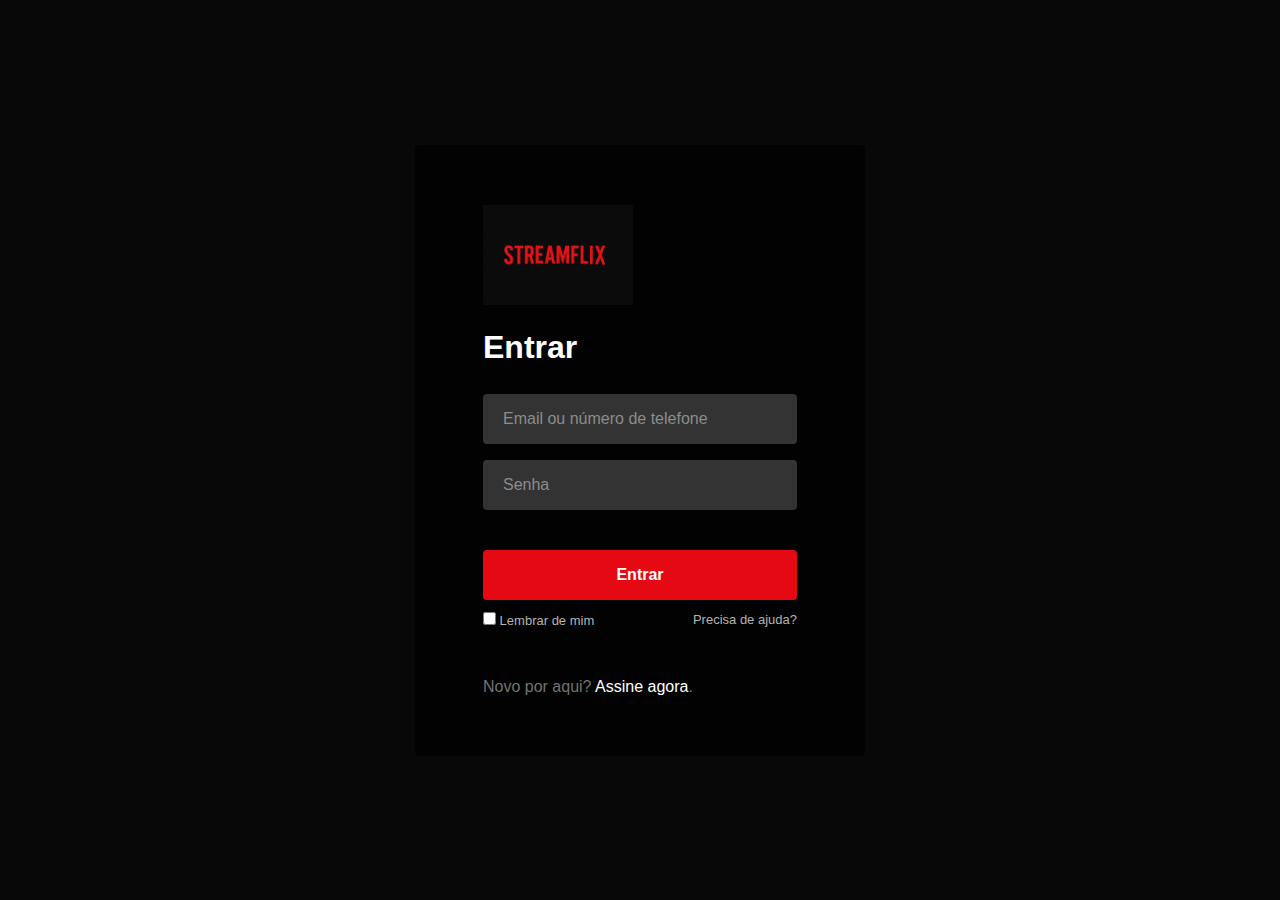
<file: index.html>
<!DOCTYPE html>
<html lang="pt-BR">
<head>
    <meta charset="UTF-8">
    <meta name="viewport" content="width=device-width, initial-scale=1.0">
    <title>Streamflix - Entrar</title>
    <link rel="stylesheet" href="CSS/styles.css">
    <link rel="shortcut icon" type="image/x-icon" href="images/netflix_icon.png">

</head>
<body>
    <div class="login-container">
        <header>
            <div class="logo">
                <img src="images/logo_netflix.png" alt="Netflix Logo">
            </div>
        </header>

        <div class="login-box">
            <h1>Entrar</h1>
            <form>
                <div class="input-group">
                    <input type="email" id="email" required>
                    <label for="email">Email ou número de telefone</label>
                </div>
                <div class="input-group">
                    <input type="password" id="password" required>
                    <label for="password">Senha</label>
                </div>
                <button type="submit" class="login-button"> Entrar</button>
                <div class="remember-help">
                    <label>
                        <input type="checkbox"> Lembrar de mim
                    </label>
                    <a href="#">Precisa de ajuda?</a>
                </div>
            </form>
            <div class="signup-link">
                <p>Novo por aqui? <a href="#">Assine agora</a>.</p>
            </div>
        </div>
    </div>
</body>
</html>
</file>
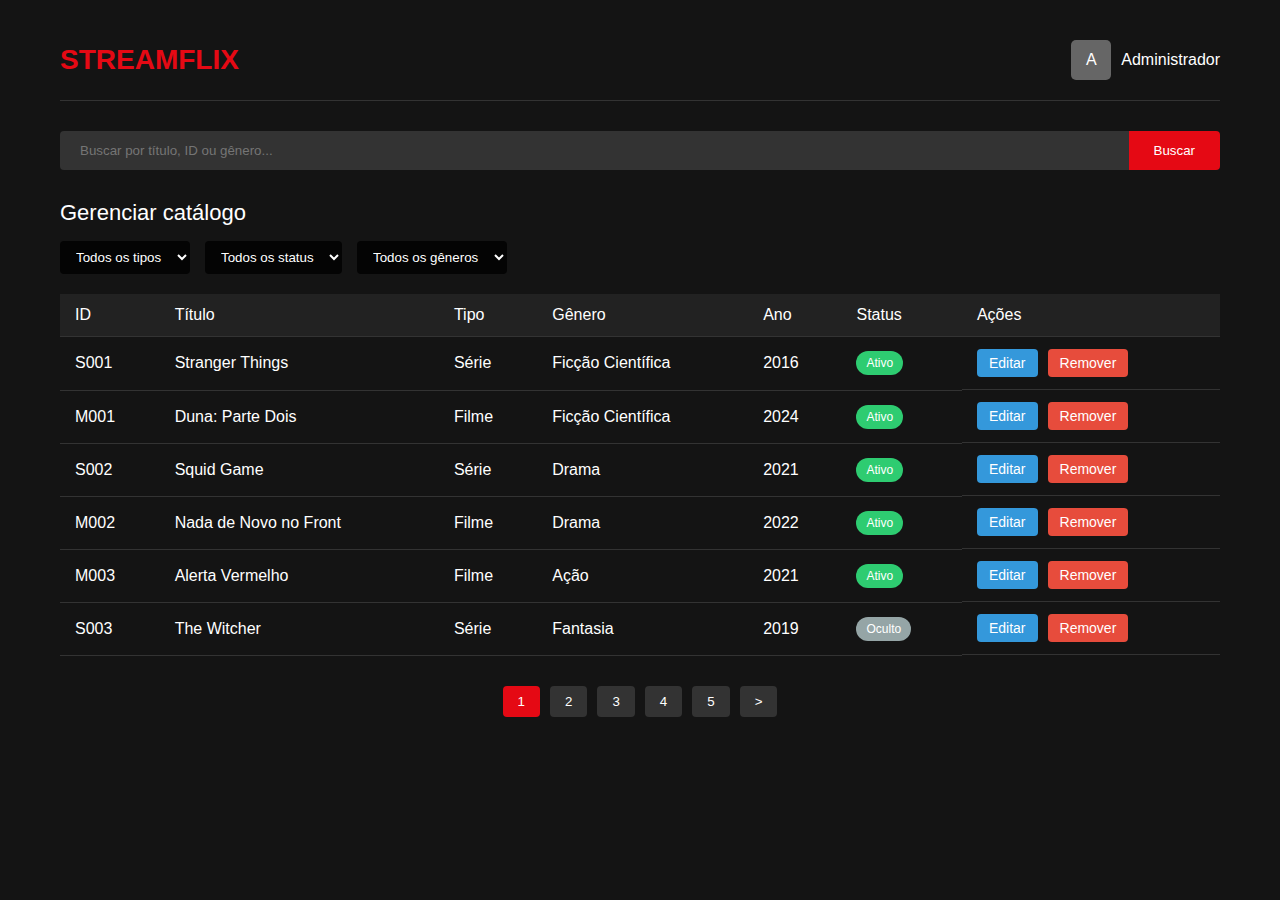
<file: admin.html>
<!DOCTYPE html>
<html lang="pt-BR">
<head>
    <meta charset="UTF-8">
    <meta name="viewport" content="width=device-width, initial-scale=1.0">
    <title>Streamflix - Painel de Administrador</title>
    <link rel="stylesheet" href="CSS/admin.css">
    <link rel="shortcut icon" type="image/x-icon" href="images/netflix_icon.png">

</head>
<body>
    <div class="container">
        <header>
            <div class="logo">STREAMFLIX</div>
            <div class="user-info">
                <div class="user-icon">A</div>
                <span>Administrador</span>
            </div>
        </header>
        
        <div class="search-bar">
            <input type="text" placeholder="Buscar por título, ID ou gênero...">
            <button>Buscar</button>
        </div>
        
        <div class="content-section">
            <h2>Gerenciar catálogo</h2>
            
            <div class="filter-options">
                <select id="content-type">
                    <option value="all">Todos os tipos</option>
                    <option value="movie">Filmes</option>
                    <option value="series">Séries</option>
                </select>
                
                <select id="content-status">
                    <option value="all">Todos os status</option>
                    <option value="active">Ativos</option>
                    <option value="hidden">Ocultos</option>
                </select>
                
                <select id="content-genre">
                    <option value="all">Todos os gêneros</option>
                    <option value="action">Ação</option>
                    <option value="comedy">Comédia</option>
                    <option value="drama">Drama</option>
                    <option value="horror">Terror</option>
                    <option value="scifi">Ficção Científica</option>
                </select>
            </div>
            
            <table>
                <thead>
                    <tr>
                        <th>ID</th>
                        <th>Título</th>
                        <th>Tipo</th>
                        <th>Gênero</th>
                        <th>Ano</th>
                        <th>Status</th>
                        <th>Ações</th>
                    </tr>
                </thead>
                <tbody>
                    <tr>
                        <td>S001</td>
                        <td>Stranger Things</td>
                        <td>Série</td>
                        <td>Ficção Científica</td>
                        <td>2016</td>
                        <td><span class="status active">Ativo</span></td>
                        <td class="actions">
                            <button class="btn btn-edit">Editar</button>
                            <button class="btn btn-delete" onclick="showDeleteModal('Stranger Things')">Remover</button>
                        </td>
                    </tr>
                    <tr>
                        <td>M001</td>
                        <td>Duna: Parte Dois</td>
                        <td>Filme</td>
                        <td>Ficção Científica</td>
                        <td>2024</td>
                        <td><span class="status active">Ativo</span></td>
                        <td class="actions">
                            <button class="btn btn-edit">Editar</button>
                            <button class="btn btn-delete" onclick="showDeleteModal('Duna: Parte Dois')">Remover</button>
                        </td>
                    </tr>
                    <tr>
                        <td>S002</td>
                        <td>Squid Game</td>
                        <td>Série</td>
                        <td>Drama</td>
                        <td>2021</td>
                        <td><span class="status active">Ativo</span></td>
                        <td class="actions">
                            <button class="btn btn-edit">Editar</button>
                            <button class="btn btn-delete" onclick="showDeleteModal('Squid Game')">Remover</button>
                        </td>
                    </tr>
                    <tr>
                        <td>M002</td>
                        <td>Nada de Novo no Front</td>
                        <td>Filme</td>
                        <td>Drama</td>
                        <td>2022</td>
                        <td><span class="status active">Ativo</span></td>
                        <td class="actions">
                            <button class="btn btn-edit">Editar</button>
                            <button class="btn btn-delete" onclick="showDeleteModal('Nada de Novo no Front')">Remover</button>
                        </td>
                    </tr>
                    <tr>
                        <td>M003</td>
                        <td>Alerta Vermelho</td>
                        <td>Filme</td>
                        <td>Ação</td>
                        <td>2021</td>
                        <td><span class="status active">Ativo</span></td>
                        <td class="actions">
                            <button class="btn btn-edit">Editar</button>
                            <button class="btn btn-delete" onclick="showDeleteModal('Alerta Vermelho')">Remover</button>
                        </td>
                    </tr>
                    <tr>
                        <td>S003</td>
                        <td>The Witcher</td>
                        <td>Série</td>
                        <td>Fantasia</td>
                        <td>2019</td>
                        <td><span class="status hidden">Oculto</span></td>
                        <td class="actions">
                            <button class="btn btn-edit">Editar</button>
                            <button class="btn btn-delete" onclick="showDeleteModal('The Witcher')">Remover</button>
                        </td>
                    </tr>
                </tbody>
            </table>
            
            <div class="pagination">
                <button class="active">1</button>
                <button>2</button>
                <button>3</button>
                <button>4</button>
                <button>5</button>
                <button>></button>
            </div>
        </div>
    </div>
    
    <div class="confirmation-modal" id="deleteModal">
        <div class="modal-content">
            <div class="modal-header">
                <h3>Confirmar remoção</h3>
                <button class="close-modal" onclick="hideDeleteModal()">&times;</button>
            </div>
            <div class="modal-body">
                <p>Tem certeza que deseja remover <span id="deleteItemName"></span> do catálogo? Esta ação não pode ser desfeita.</p>
            </div>
            <div class="modal-footer">
                <button class="btn btn-cancel" onclick="hideDeleteModal()">Cancelar</button>
                <button class="btn btn-confirm" onclick="removeContent()">Confirmar remoção</button>
            </div>
        </div>
    </div>

    <div class="notification" id="notification">
        Conteúdo removido com sucesso!
    </div>
    
    <script>
        function showDeleteModal(itemName) {
            document.getElementById('deleteModal').style.display = 'flex';
            document.getElementById('deleteItemName').textContent = itemName;
        }
        
        function hideDeleteModal() {
            document.getElementById('deleteModal').style.display = 'none';
        }
        
        function removeContent() {
            // Aqui seria implementada a lógica real de remoção
            // Simulando remoção:
            let itemName = document.getElementById('deleteItemName').textContent;
            
            // Encontrar o item na tabela e removê-lo
            let rows = document.querySelectorAll('tbody tr');
            rows.forEach(row => {
                if (row.querySelector('td:nth-child(2)').textContent === itemName) {
                    row.remove();
                }
            });
            
            // Esconder modal e mostrar notificação
            hideDeleteModal();
            showNotification();
        }
        
        function showNotification() {
            const notification = document.getElementById('notification');
            notification.style.display = 'block';
            
            // Esconder a notificação após 3 segundos
            setTimeout(() => {
                notification.style.display = 'none';
            }, 3000);
        }
    </script>
</body>
</html>
</file>
<file: CSS/styles.css>
* {
    margin: 0;
    padding: 0;
    box-sizing: border-box;
    font-family: 'Helvetica Neue', Arial, sans-serif;
}

body {
    background-color: #141414;
    color: #fff;
    display: flex;
    justify-content: center;
    align-items: center;
    min-height: 100vh;
    background-image: linear-gradient(rgba(0, 0, 0, 0.6), rgba(0, 0, 0, 0.6)), url('https://assets.nflxext.com/ffe/siteui/vlv3/9d3533b2-0e2b-40b2-95e0-ecd7979cc88b/2b0bfda4-60c1-4e48-9e86-0da0e0b967d7/BR-pt-20240311-popsignuptwoweeks-perspective_alpha_website_small.jpg');
    background-size: cover;
}

.login-container {
    width: 100%;
    max-width: 450px;
    padding: 60px 68px;
    background-color: rgba(0, 0, 0, 0.75);
    border-radius: 4px;
}

.logo {
    margin-bottom: 20px;
}

.logo img {
    width: 150px;
}

.login-box h1 {
    margin-bottom: 28px;
    font-size: 32px;
}

.input-group {
    position: relative;
    margin-bottom: 16px;
}

.input-group input {
    width: 100%;
    padding: 16px 20px 0;
    height: 50px;
    background: #333;
    border: none;
    border-radius: 4px;
    color: #fff;
    font-size: 16px;
}

.input-group label {
    position: absolute;
    top: 50%;
    left: 20px;
    transform: translateY(-50%);
    color: #8c8c8c;
    font-size: 16px;
    transition: all 0.2s ease;
}

.input-group input:focus + label,
.input-group input:valid + label {
    top: 15px;
    font-size: 11px;
}

.login-button {
    width: 100%;
    padding: 16px;
    margin: 24px 0 12px;
    background: #e50914;
    color: #fff;
    border: none;
    border-radius: 4px;
    font-size: 16px;
    font-weight: bold;
    cursor: pointer;
}

.remember-help {
    display: flex;
    justify-content: space-between;
    color: #b3b3b3;
    font-size: 13px;
    margin-bottom: 50px;
}

.remember-help a {
    color: #b3b3b3;
    text-decoration: none;
}

.remember-help a:hover {
    text-decoration: underline;
}

.signup-link {
    color: #737373;
}

.signup-link a {
    color: #fff;
    text-decoration: none;
}

.signup-link a:hover {
    text-decoration: underline;
}
</file>
<file: CSS/admin.css>
* {
    margin: 0;
    padding: 0;
    box-sizing: border-box;
    font-family: 'Helvetica Neue', Arial, sans-serif;
}

body {
    background-color: #141414;
    color: #ffffff;
}

.container {
    max-width: 1200px;
    margin: 0 auto;
    padding: 20px;
}

header {
    display: flex;
    justify-content: space-between;
    align-items: center;
    padding: 20px 0;
    border-bottom: 1px solid #333;
    margin-bottom: 30px;
}

.logo {
    color: #e50914;
    font-size: 28px;
    font-weight: bold;
}

.admin-label {
    background-color: #e50914;
    color: white;
    padding: 5px 10px;
    border-radius: 4px;
    margin-left: 10px;
    font-size: 14px;
}

.user-info {
    display: flex;
    align-items: center;
}

.user-icon {
    width: 40px;
    height: 40px;
    background-color: #666;
    border-radius: 5px;
    margin-right: 10px;
    display: flex;
    align-items: center;
    justify-content: center;
}

.search-bar {
    display: flex;
    margin-bottom: 30px;
}

.search-bar input {
    flex-grow: 1;
    padding: 12px 20px;
    border: none;
    background-color: #333;
    color: white;
    border-radius: 4px 0 0 4px;
}

.search-bar button {
    padding: 12px 25px;
    border: none;
    background-color: #e50914;
    color: white;
    cursor: pointer;
    border-radius: 0 4px 4px 0;
}

.content-section {
    margin-bottom: 30px;
}

h2 {
    margin-bottom: 15px;
    font-size: 22px;
    font-weight: 500;
}

.filter-options {
    display: flex;
    gap: 15px;
    margin-bottom: 20px;
}

.filter-options select {
    padding: 8px 12px;
    background-color: #040404;
    color: white;
    border: none;
    border-radius: 4px;
}

table {
    width: 100%;
    border-collapse: collapse;
    margin-bottom: 30px;
}

th, td {
    padding: 12px 15px;
    text-align: left;
    border-bottom: 1px solid #333;
}

th {
    background-color: #222;
    font-weight: 500;
}

tr:hover {
    background-color: #222;
}

.status {
    display: inline-block;
    padding: 5px 10px;
    border-radius: 20px;
    font-size: 12px;
    text-align: center;
}

.status.active {
    background-color: #2ecc71;
}

.status.hidden {
    background-color: #95a5a6;
}

.actions {
    display: flex;
    gap: 10px;
}

.btn {
    padding: 6px 12px;
    border: none;
    border-radius: 4px;
    cursor: pointer;
    font-size: 14px;
}

.btn-edit {
    background-color: #3498db;
    color: white;
}

.btn-delete {
    background-color: #e74c3c;
    color: white;
}

.pagination {
    display: flex;
    justify-content: center;
    gap: 10px;
    margin-top: 20px;
}

.pagination button {
    padding: 8px 15px;
    background-color: #333;
    border: none;
    color: white;
    cursor: pointer;
    border-radius: 4px;
}

.pagination button.active {
    background-color: #e50914;
}

.confirmation-modal {
    display: none;
    position: fixed;
    top: 0;
    left: 0;
    width: 100%;
    height: 100%;
    background-color: rgba(0, 0, 0, 0.7);
    align-items: center;
    justify-content: center;
}

.modal-content {
    background-color: #222;
    padding: 30px;
    border-radius: 4px;
    max-width: 500px;
    width: 100%;
}

.modal-header {
    display: flex;
    justify-content: space-between;
    margin-bottom: 20px;
}

.modal-header h3 {
    font-size: 20px;
}

.close-modal {
    background: none;
    border: none;
    color: white;
    font-size: 24px;
    cursor: pointer;
}

.modal-body {
    margin-bottom: 20px;
}

.modal-footer {
    display: flex;
    justify-content: flex-end;
    gap: 10px;
}

.modal-footer button {
    padding: 10px 20px;
    border: none;
    border-radius: 4px;
    cursor: pointer;
}

.btn-cancel {
    background-color: #333;
    color: white;
}

.btn-confirm {
    background-color: #e74c3c;
    color: white;
}

.notification {
    position: fixed;
    top: 20px;
    right: 20px;
    padding: 15px 25px;
    background-color: #2ecc71;
    color: white;
    border-radius: 4px;
    display: none;
    animation: fadeIn 0.3s, fadeOut 0.3s 2.7s;
    animation-fill-mode: forwards;
}

@keyframes fadeIn {
    from {opacity: 0;}
    to {opacity: 1;}
}

@keyframes fadeOut {
    from {opacity: 1;}
    to {opacity: 0;}
}
</file>
